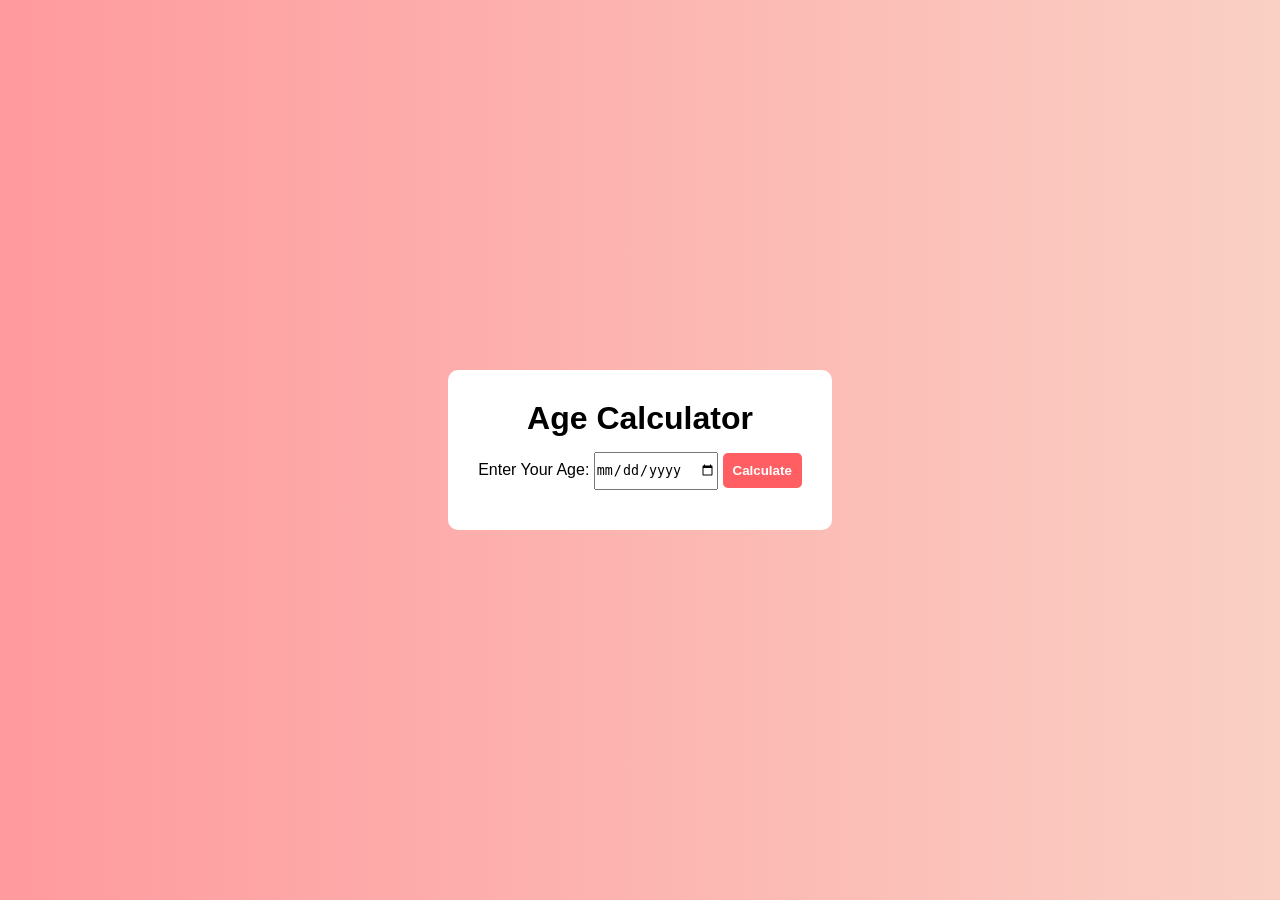
<file: age calculator/index.html>
<!DOCTYPE html>
<html lang="en">
<head>
    <meta charset="UTF-8">
    <meta name="viewport" content="width=device-width, initial-scale=1.0">
    <title>Document</title>
    <link rel="stylesheet" href="style.css"/>

</head>
<body>
    <div class="container">
        <h1>Age Calculator</h1>
        <label for="dob">Enter Your Age:</label>
        <input type="date" id="dob"/>
        <button onclick="calculateAge()">Calculate</button>
        <div id="result"></div>
    </div>
     <script src="script.js"></script>
    
</body>
</html>
</file>
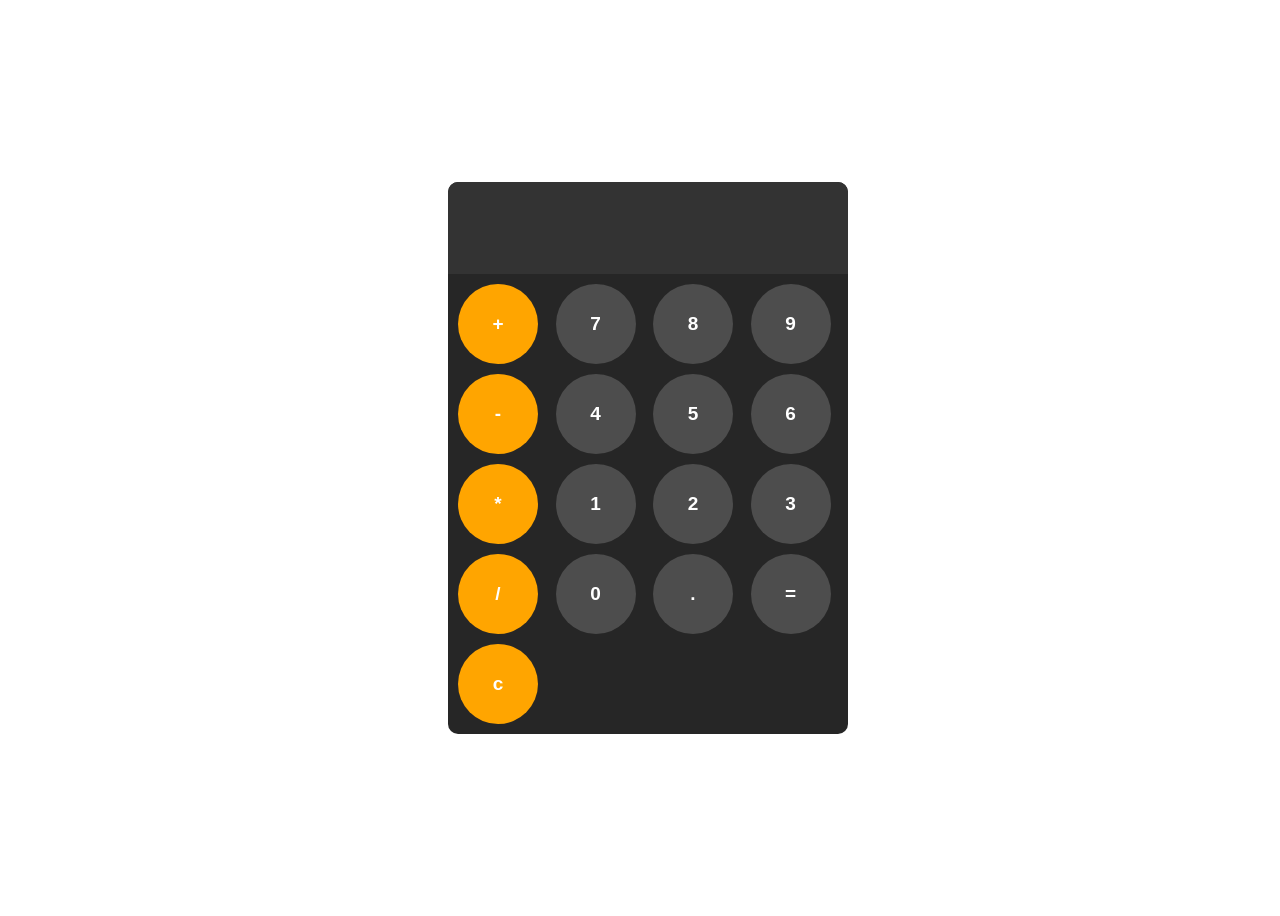
<file: calculator/index.html>
<!DOCTYPE html>
<html lang="en">
<head>
    <meta charset="UTF-8">
    <meta name="viewport" content="width=device-width, initial-scale=1.0">
    <title>Document</title>
    <link rel="stylesheet" href="style.css"/>
</head>
<body>
    <div class ="calculator">
        <input type="text" id="display" readonly />
        <div class="btns">
            <button class="btn" onclick="addToDisplay('+')">+</button>
            <button onclick="addToDisplay('7')">7</button>
            <button onclick="addToDisplay('8')">8</button>
            <button onclick="addToDisplay('9')">9</button>
            <button class="btn" onclick="addToDisplay('-')">-</button>
            <button onclick="addToDisplay('4')">4</button>
            <button onclick="addToDisplay('5')">5</button>
            <button onclick="addToDisplay('6')">6</button>
            <button class="btn" onclick="addToDisplay('*')">*</button>
            <button onclick="addToDisplay('1')">1</button>
            <button onclick="addToDisplay('2')">2</button>
            <button onclick="addToDisplay('3')">3</button>
            <button class="btn" onclick="addToDisplay('/')">/</button>
            <button onclick="addToDisplay('0')">0</button>
            <button onclick="addToDisplay('.')">.</button>
            <button onclick="calculate()">=</button>
            <button class="btn" onclick="clear1()">c</button>


        </div>
    </div>
    <script src="script.js"></script>

</body>
</html>
</file>
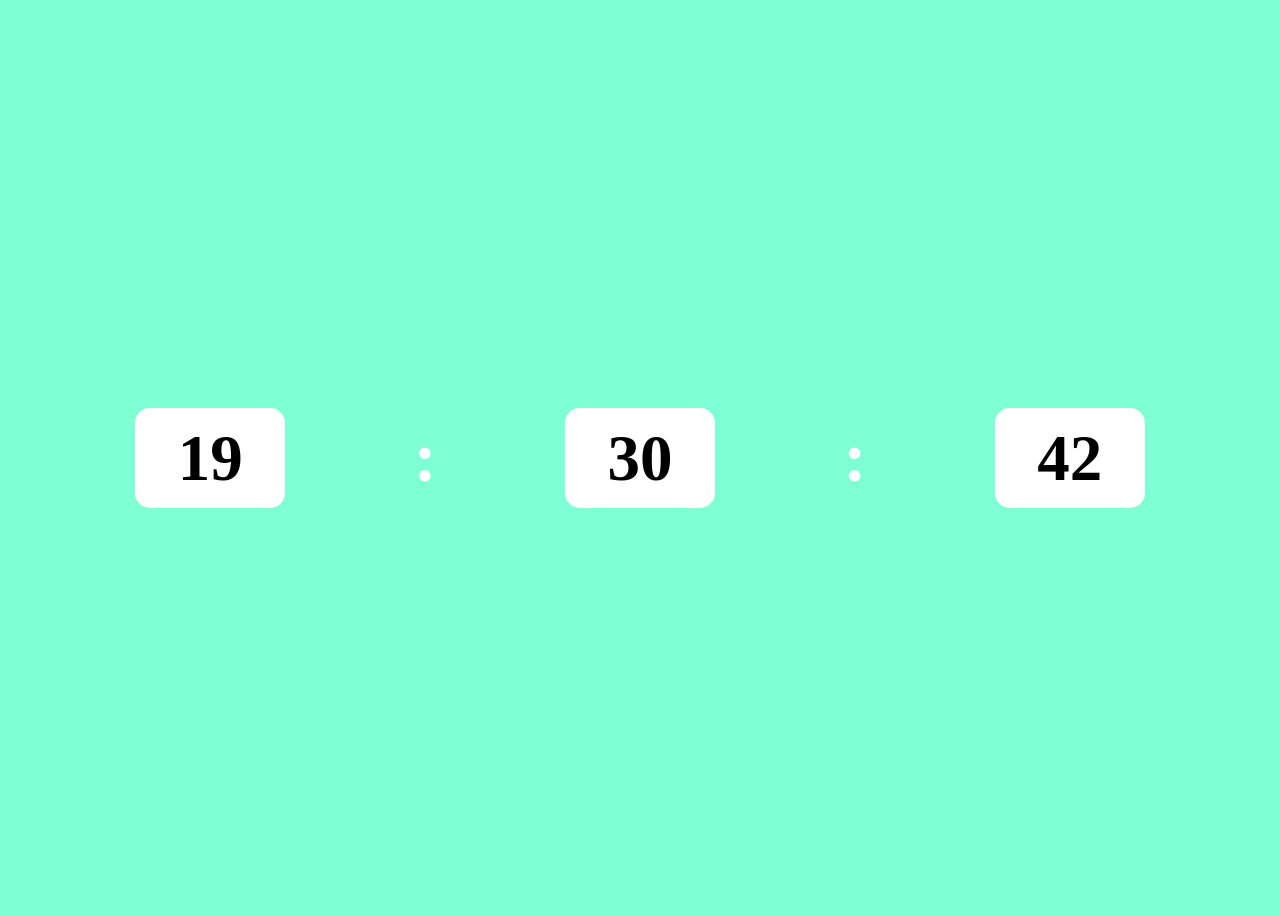
<file: digital clock/index.html>
<!DOCTYPE html>
<html lang="en">
<head>
    <meta charset="UTF-8">
    <meta name="viewport" content="width=device-width, initial-scale=1.0">
    <title>Document</title>
    <link rel="stylesheet" href="style.css"/>
</head>
<body>
    <div class="clock">
        <div id="hr">10</div>
        <span>:</span>
        <div id="min">50</div>
        <span>:</span>
        <div id="sec">59</div>
    </div>
    <script src="script.js"></script>
    
</body>
</html>
</file>
<file: age calculator/style.css>
*{
    margin: 0;
    padding:0;

}
body{
    height:100vh;
    display:flex;
    align-items: center;
    justify-content: center;
    background: linear-gradient(to right,#ff9a9e,#fad0c4);
    text-align: center;
    font-family: Arial, sans-serif;
}
.container{
    background-color: white;
    padding:30px;
    border-radius: 10px;

}
h1{
    margin-bottom: 15px;
}
input{
    padding: 8px 0px;

}
button{
    background-color: #ff5e62;
    padding:10px;
    border:none;
    color: white;
    font-weight: 600;
    border-radius: 5px;

}
#result{
    font-size:20px;
    margin-top: 10px;

}
</file>
<file: calculator/style.css>
body{
    width: 100%;
    height: 100vh;
    display:flex;
    align-items: center;
    justify-content: center;
}

.calculator {
    width: 400px;
    background-color: hsl(0, 0%, 15%);
    overflow: hidden;
    border-radius: 10px;


}
.btns{
    display:grid;
    grid-template-columns: auto auto auto auto;
    padding:10px;
    gap:10px;

}
input{
    width:100%;
    background-color: hsl(0, 0%, 20%);
    border:none;
    height: 90px;
    color: white;
    font-size: 50px;
    font-weight: 600;

}
button{
    width:80px;
    height: 80px;
    border-radius: 50%;
    background-color: hsl(0, 0%, 30%);
    border: none;
    color: white;
    font-size: 19px;
    font-weight: 600;
    cursor: pointer;

}
button:hover{
    background-color: hsl(0, 0%, 40%);
}
button:active{
    background-color: hsl(0, 0%, 50%);
}
.btn{
    background-color: orange;
}
.btn:hover{
    background-color: hsl(35, 100%, 65%);
}
.btn:active{
    background-color: hsl(35, 100%, 75%);
}
</file>
<file: digital clock/style.css>
body{
    background-color: aquamarine;
    height: 100vh;
    display: flex;
    align-items: center;
    justify-content: center;
}
.clock{
    display: flex;
    align-items: center;
    justify-content:space-around;
    width: 90%;
    height: 150px;

}
#hr,#min,#sec{
    background-color: white;
    height: 100px;
    width: 150px;
    display: flex;
    align-items: center;
    justify-content: center;
    font-size: 65px;
    font-weight: 600;
    border-radius: 15px;
    box-shadow: 0 15px 30px rgba(0, 0, 0, 0);

}
span{
    color: white;
    font-weight: 600;
    font-size: 70px;

}
</file>
